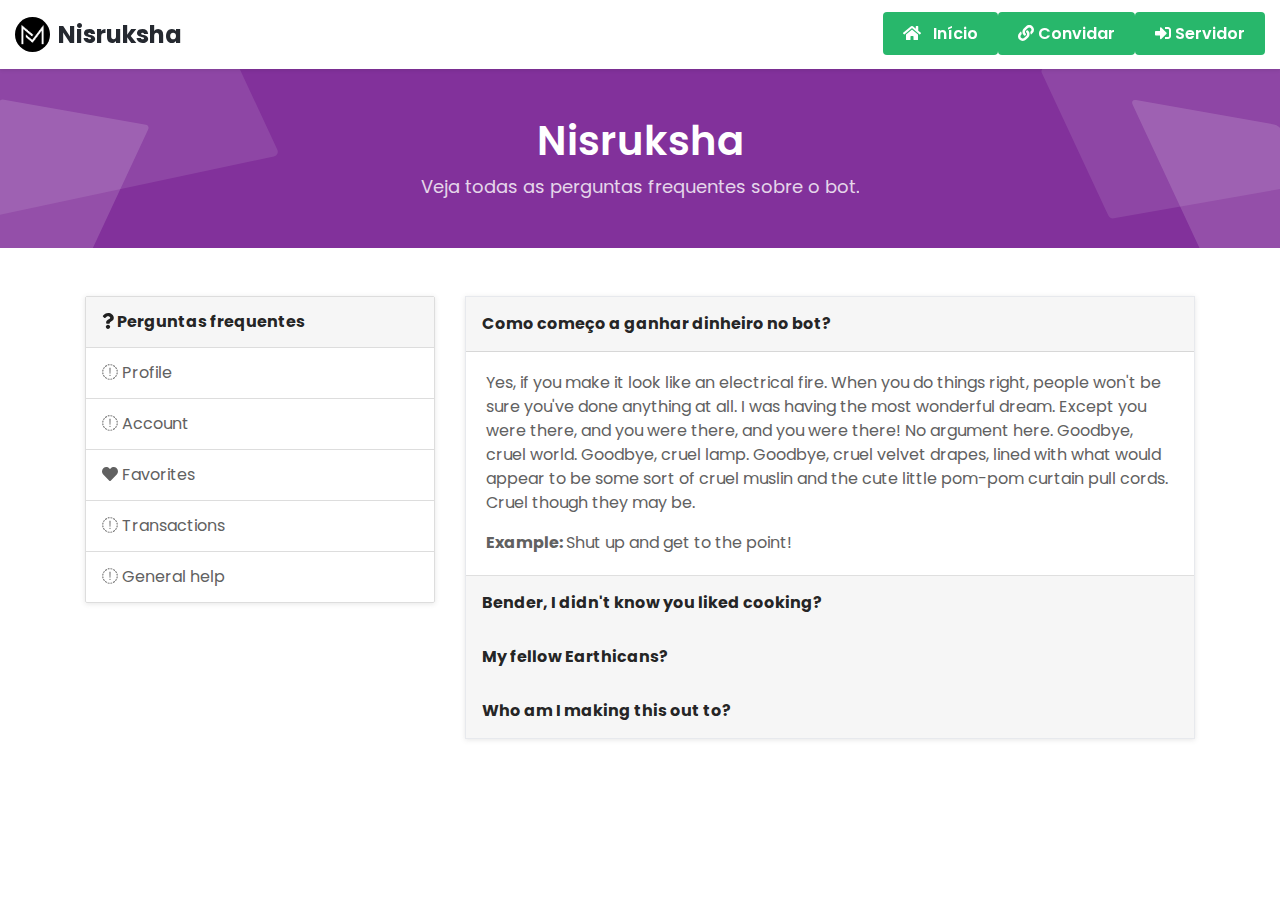
<file: faq.html>
<!DOCTYPE html>
<html lang="en"> 
<head>
    <title>Nisruksha</title>
    
    <!-- Meta -->
    <meta charset="utf-8">
    <meta http-equiv="X-UA-Compatible" content="IE=edge">
    <meta name="viewport" content="width=device-width, initial-scale=1.0">
    <meta name="description" content="Veja todas as informações sobre o bot para uma melhor jogabilidade.">
    <meta name="author" content="Kess | Nisruksha">    
    <link rel="shortcut icon" href="logo.png"> 
    
    <!-- Google Font -->
    <link href="https://fonts.googleapis.com/css?family=Poppins:300,400,500,600,700&display=swap" rel="stylesheet">
    
    <!-- FontAwesome JS-->
    <script defer src="assets/fontawesome/js/all.min.js"></script>

    <!-- Theme CSS -->  
    <link id="theme-style" rel="stylesheet" href="assets/css/theme.css">
	
	<style> 
	
		@media (max-width:640px) {
			.logo-text {display:none}
		}

		@media (max-width:510px) {
			.logo-icon {display:none}
		}
		
		@media (max-width:470px) {
			.docs-page {position: fixed}
			.docs-nav {position: fixed}
		}

	
	</style>

</head> 

<body>    
    <header class="header fixed-top">	    
        <div class="branding docs-branding">
            <div class="container-fluid position-relative py-2">
                <div class="docs-logo-wrapper">
	                <div class="site-logo"><a class="navbar-brand" href="index.html"><img class="logo-icon mr-2" src="logo.png" width="35" height="35" alt="logo" style="border-radius: 50%"><span class="logo-text">Nisruksha<span class="text-alt"></span></span></a></div>    
				</div><!--//docs-logo-wrapper-->
				<div class="docs-top-utilities d-flex justify-content-end align-items-center">
                    <a href="index.html" class="btn btn-primary"><i class="fas fa-home mr-2"></i> Início</a>ㅤ
                    <a href="https://discord.com/oauth2/authorize?client_id=763815343507505183&scope=bot&permissions=388160" class="btn btn-primary"><i class="fas fa-link"></i> Convidar</a>
                    <a href="https://discord.gg/AvpRB22" class="btn btn-primary"><i class="fas fa-sign-in-alt"></i> Servidor</a>
	            </div><!--//docs-top-utilities-->
            </div><!--//container-->
        </div><!--//branding-->
    </header><!--//header-->
    
    
    <div class="page-header theme-bg-dark py-5 text-center position-relative">
	    <div class="theme-bg-shapes-right"></div>
	    <div class="theme-bg-shapes-left"></div>
	    <div class="container">
		    <h1 class="page-heading single-col-max mx-auto">Nisruksha</h1>
		    <div class="page-intro single-col-max mx-auto">Veja todas as perguntas frequentes sobre o bot.</div>
	    </div>
    </div><!--//page-header-->
    <div class="page-content">
	    <div class="container">
		    <div class="docs-overview py-5">
			    <div class="row justify-content-center">
					<div class="container">
                        <div class="row">
                            <div class="col-lg-4">
                                <div class="nav nav-pills faq-nav" id="faq-tabs" role="tablist" aria-orientation="vertical">
                                    <a href="#tab1" class="nav-link active" data-toggle="pill" role="tab" aria-controls="tab1" aria-selected="true">
                                        <i class="fas fa-question"></i> Perguntas frequentes
                                    </a>
                                    <a href="#tab2" class="nav-link" data-toggle="pill" role="tab" aria-controls="tab2" aria-selected="false">
                                        <i class="fas fa-account"></i> Profile
                                    </a>
                                    <a href="#tab3" class="nav-link" data-toggle="pill" role="tab" aria-controls="tab3" aria-selected="false">
                                        <i class="fas fa-account-settings"></i> Account
                                    </a>
                                    <a href="#tab4" class="nav-link" data-toggle="pill" role="tab" aria-controls="tab4" aria-selected="false">
                                        <i class="fas fa-heart"></i> Favorites
                                    </a>
                                    <a href="#tab5" class="nav-link" data-toggle="pill" role="tab" aria-controls="tab5" aria-selected="false">
                                        <i class="fas fa-coin"></i> Transactions
                                    </a>
                                    <a href="#tab6" class="nav-link" data-toggle="pill" role="tab" aria-controls="tab6" aria-selected="false">
                                        <i class="fas fa-help"></i> General help
                                    </a>
                                </div>
                            </div>
                            <div class="col-lg-8">
                                <div class="tab-content" id="faq-tab-content">
                                    <div class="tab-pane show active" id="tab1" role="tabpanel" aria-labelledby="tab1">
                                        <div class="accordion" id="accordion-tab-1">
                                            <div class="card">
                                                <div class="card-header" id="accordion-tab-1-heading-1">
                                                    <h5>
                                                        <button class="btn btn-link" type="button" data-toggle="collapse" data-target="#accordion-tab-1-content-1" aria-expanded="false" aria-controls="accordion-tab-1-content-1">Como começo a ganhar dinheiro no bot?</button>
                                                    </h5>
                                                </div>
                                                <div class="collapse show" id="accordion-tab-1-content-1" aria-labelledby="accordion-tab-1-heading-1" data-parent="#accordion-tab-1">
                                                    <div class="card-body">
                                                        <p>Yes, if you make it look like an electrical fire. When you do things right, people won't be sure you've done anything at all. I was having the most wonderful dream. Except you were there, and you were there, and you were there! No argument here. Goodbye, cruel world. Goodbye, cruel lamp. Goodbye, cruel velvet drapes, lined with what would appear to be some sort of cruel muslin and the cute little pom-pom curtain pull cords. Cruel though they may be.</p>
                                                        <p><strong>Example: </strong>Shut up and get to the point!</p>
                                                    </div>
                                                </div>
                                            </div>
                                            <div class="card">
                                                <div class="card-header" id="accordion-tab-1-heading-2">
                                                    <h5>
                                                        <button class="btn btn-link" type="button" data-toggle="collapse" data-target="#accordion-tab-1-content-2" aria-expanded="false" aria-controls="accordion-tab-1-content-2">Bender, I didn't know you liked cooking?</button>
                                                    </h5>
                                                </div>
                                                <div class="collapse" id="accordion-tab-1-content-2" aria-labelledby="accordion-tab-1-heading-2" data-parent="#accordion-tab-1">
                                                    <div class="card-body">
                                                        <p>That's so cute. Can we have Bender Burgers again? Is the Space Pope reptilian!? I wish! It's a nickel. Bender! Ship! Stop bickering or I'm going to come back there and change your opinions manually!</p>
                                                        <p><strong>Example: </strong>Okay, I like a challenge. Is that a cooking show? No argument here.</p>
                                                    </div>
                                                </div>
                                            </div>
                                            <div class="card">
                                                <div class="card-header" id="accordion-tab-1-heading-3">
                                                    <h5>
                                                        <button class="btn btn-link" type="button" data-toggle="collapse" data-target="#accordion-tab-1-content-3" aria-expanded="false" aria-controls="accordion-tab-1-content-3">My fellow Earthicans?</button>
                                                    </h5>
                                                </div>
                                                <div class="collapse" id="accordion-tab-1-content-3" aria-labelledby="accordion-tab-1-heading-3" data-parent="#accordion-tab-1">
                                                    <div class="card-body">
                                                        <p>As I have explained in my book 'Earth in the Balance', and the much more popular 'Harry Potter and the Balance of Earth', we need to defend our planet against pollution. Also dark wizards. Fry, you can't just sit here in the dark listening to classical music.</p>
                                                        <p><strong>Example: </strong>Actually, that's still true. Well, let's just dump it in the sewer and say we delivered it.</p>
                                                    </div>
                                                </div>
                                            </div>
                                            <div class="card">
                                                <div class="card-header" id="accordion-tab-1-heading-4">
                                                    <h5>
                                                        <button class="btn btn-link" type="button" data-toggle="collapse" data-target="#accordion-tab-1-content-4" aria-expanded="false" aria-controls="accordion-tab-1-content-4">Who am I making this out to?</button>
                                                    </h5>
                                                </div>
                                                <div class="collapse" id="accordion-tab-1-content-4" aria-labelledby="accordion-tab-1-heading-4" data-parent="#accordion-tab-1">
                                                    <div class="card-body">
                                                        <p>Morbo can't understand his teleprompter because he forgot how you say that letter that's shaped like a man wearing a hat. Also Zoidberg. Can we have Bender Burgers again? Goodbye, cruel world. Goodbye, cruel lamp. Goodbye, cruel velvet drapes, lined with what would appear to be some sort of cruel muslin and the cute little pom-pom curtain pull cords.</p>
                                                        <p><strong>Example: </strong>Cruel though they may be...</p>
                                                    </div>
                                                </div>
                                            </div>
                                        </div>
                                    </div>
                                    <div class="tab-pane" id="tab2" role="tabpanel" aria-labelledby="tab2">
                                        <div class="accordion" id="accordion-tab-2">
                                            <div class="card">
                                                <div class="card-header" id="accordion-tab-2-heading-1">
                                                    <h5>
                                                        <button class="btn btn-link" type="button" data-toggle="collapse" data-target="#accordion-tab-2-content-1" aria-expanded="false" aria-controls="accordion-tab-2-content-1">Does anybody else feel jealous and aroused and worried?</button>
                                                    </h5>
                                                </div>
                                                <div class="collapse show" id="accordion-tab-2-content-1" aria-labelledby="accordion-tab-2-heading-1" data-parent="#accordion-tab-2">
                                                    <div class="card-body">
                                                        <p>Kif, I have mated with a woman. Inform the men. This is the worst part. The calm before the battle. Bender, being God isn't easy. If you do too much, people get dependent on you, and if you do nothing, they lose hope. You have to use a light touch. Like a safecracker, or a pickpocket.</p>
                                                        <p><strong>Example: </strong>There's no part of that sentence I didn't like! You, a bobsleder!? That I'd like to see!</p>
                                                    </div>
                                                </div>
                                            </div>
                                            <div class="card">
                                                <div class="card-header" id="accordion-tab-2-heading-2">
                                                    <h5>
                                                        <button class="btn btn-link" type="button" data-toggle="collapse" data-target="#accordion-tab-2-content-2" aria-expanded="false" aria-controls="accordion-tab-2-content-2">This opera's as lousy as it is brilliant?</button>
                                                    </h5>
                                                </div>
                                                <div class="collapse" id="accordion-tab-2-content-2" aria-labelledby="accordion-tab-2-heading-2" data-parent="#accordion-tab-2">
                                                    <div class="card-body">
                                                        <p>Your lyrics lack subtlety. You can't just have your characters announce how they feel. That makes me feel angry! It's okay, Bender. I like cooking too. Interesting. No, wait, the other thing: tedious.</p>
                                                        <p><strong>Example: </strong>Of all the friends I've had… you're the first. But I know you in the future. I cleaned your poop. Then we'll go with that data file!</p>
                                                    </div>
                                                </div>
                                            </div>
                                            <div class="card">
                                                <div class="card-header" id="accordion-tab-2-heading-3">
                                                    <h5>
                                                        <button class="btn btn-link" type="button" data-toggle="collapse" data-target="#accordion-tab-2-content-3" aria-expanded="false" aria-controls="accordion-tab-2-content-3">Who are you, my warranty?!</button>
                                                    </h5>
                                                </div>
                                                <div class="collapse" id="accordion-tab-2-content-3" aria-labelledby="accordion-tab-2-heading-3" data-parent="#accordion-tab-2">
                                                    <div class="card-body">
                                                        <p>Oh, I think we should just stay friends. I'll tell them you went down prying the wedding ring off his cold, dead finger. Aww, it's true. I've been hiding it for so long. Say it in Russian! Then throw her in the laundry room, which will hereafter be referred to as "the brig".</p>
                                                        <p><strong>Example: </strong> We're rescuing ya. Robot 1-X, save my friends! And Zoidberg! <em>Then we'll go with that data file!</em> Okay, I like a challenge.</p>
                                                    </div>
                                                </div>
                                            </div>
                                            <div class="card">
                                                <div class="card-header" id="accordion-tab-2-heading-4">
                                                    <h5>
                                                        <button class="btn btn-link" type="button" data-toggle="collapse" data-target="#accordion-tab-2-content-4" aria-expanded="false" aria-controls="accordion-tab-2-content-4">I haven't felt much of anything since my guinea pig died?</button>
                                                    </h5>
                                                </div>
                                                <div class="collapse" id="accordion-tab-2-content-4" aria-labelledby="accordion-tab-2-heading-4" data-parent="#accordion-tab-2">
                                                    <div class="card-body">
                                                        <p>And I'm his friend Jesus. Oh right. I forgot about the battle. OK, if everyone's finished being stupid. We'll need to have a look inside you with this camera. I'm just glad my fat, ugly mama isn't alive to see this day.</p>
                                                        <p><strong>Example: </strong> Isn't it true that you have been paid for your testimony? Quite possible.</p>
                                                    </div>
                                                </div>
                                            </div>
                                        </div>
                                    </div>
                                    <div class="tab-pane" id="tab3" role="tabpanel" aria-labelledby="tab3">
                                        <div class="accordion" id="accordion-tab-3">
                                            <div class="card">
                                                <div class="card-header" id="accordion-tab-3-heading-1">
                                                    <h5>
                                                        <button class="btn btn-link" type="button" data-toggle="collapse" data-target="#accordion-tab-3-content-1" aria-expanded="false" aria-controls="accordion-tab-3-content-1">Michelle, I don't regret this, but I both rue and lament it?</button>
                                                    </h5>
                                                </div>
                                                <div class="collapse show" id="accordion-tab-3-content-1" aria-labelledby="accordion-tab-3-heading-1" data-parent="#accordion-tab-3">
                                                    <div class="card-body">
                                                        <p>Look, last night was a mistake. We'll need to have a look inside you with this camera. Good news, everyone! There's a report on TV with some very bad news! You know, I was God once. You lived before you met me?!</p>
                                                        <p><strong>Example: </strong>I'm Santa Claus! Pansy. That's a popular name today. Little "e", big "B"?</p>
                                                    </div>
                                                </div>
                                            </div>
                                            <div class="card">
                                                <div class="card-header" id="accordion-tab-3-heading-2">
                                                    <h5>
                                                        <button class="btn btn-link" type="button" data-toggle="collapse" data-target="#accordion-tab-3-content-2" aria-expanded="false" aria-controls="accordion-tab-3-content-2">Why am I sticky and naked?</button>
                                                    </h5>
                                                </div>
                                                <div class="collapse" id="accordion-tab-3-content-2" aria-labelledby="accordion-tab-3-heading-2" data-parent="#accordion-tab-3">
                                                    <div class="card-body">
                                                        <p>Did I miss something fun? Humans dating robots is sick. You people wonder why I'm still single? It's 'cause all the fine robot sisters are dating humans! Kids don't turn rotten just from watching TV.</p>
                                                        <p><strong>Example: </strong>I usually try to keep my sadness pent up inside where it can fester quietly as a mental illness.</p>
                                                    </div>
                                                </div>
                                            </div>
                                            <div class="card">
                                                <div class="card-header" id="accordion-tab-3-heading-3">
                                                    <h5>
                                                        <button class="btn btn-link" type="button" data-toggle="collapse" data-target="#accordion-tab-3-content-3" aria-expanded="false" aria-controls="accordion-tab-3-content-3">Is that a cooking show?</button>
                                                    </h5>
                                                </div>
                                                <div class="collapse" id="accordion-tab-3-content-3" aria-labelledby="accordion-tab-3-heading-3" data-parent="#accordion-tab-3">
                                                    <div class="card-body">
                                                        <p>OK, this has gotta stop. I'm going to remind Fry of his humanity the way only a woman can. You seem malnourished. Are you suffering from intestinal parasites? Check it out, y'all. Everyone who was invited is here. I am Singing Wind, Chief of the Martians.</p>
                                                        <p><strong>Example: </strong>Man, I'm sore all over. I feel like I just went ten rounds with mighty Thor.</p>
                                                    </div>
                                                </div>
                                            </div>
                                            <div class="card">
                                                <div class="card-header" id="accordion-tab-3-heading-4">
                                                    <h5>
                                                        <button class="btn btn-link" type="button" data-toggle="collapse" data-target="#accordion-tab-3-content-4" aria-expanded="false" aria-controls="accordion-tab-3-content-4">You are the last hope of the universe?</button>
                                                    </h5>
                                                </div>
                                                <div class="collapse" id="accordion-tab-3-content-4" aria-labelledby="accordion-tab-3-heading-4" data-parent="#accordion-tab-3">
                                                    <div class="card-body">
                                                        <p>I don't want to be rescued. I videotape every customer that comes in here, so that I may blackmail them later. Ah, computer dating. It's like pimping, but you rarely have to use the phrase "upside your head."</p>
                                                        <p><strong>Example: </strong>Tell them I hate them.</p>
                                                    </div>
                                                </div>
                                            </div>
                                        </div>
                                    </div>
                                    <div class="tab-pane" id="tab4" role="tabpanel" aria-labelledby="tab4">
                                        <div class="accordion" id="accordion-tab-4">
                                            <div class="card">
                                                <div class="card-header" id="accordion-tab-4-heading-1">
                                                    <h5>
                                                        <button class="btn btn-link" type="button" data-toggle="collapse" data-target="#accordion-tab-4-content-1" aria-expanded="false" aria-controls="accordion-tab-4-content-1">You, minion. Lift my arm?</button>
                                                    </h5>
                                                </div>
                                                <div class="collapse show" id="accordion-tab-4-content-1" aria-labelledby="accordion-tab-4-heading-1" data-parent="#accordion-tab-4">
                                                    <div class="card-body">
                                                        <p>AFTER HIM! A true inspiration for the children. What are you hacking off? Is it my torso?! 'It is!' My precious torso! I saw you with those two "ladies of the evening" at Elzars. Explain that. She also liked to shut up! Why not indeed!</p>
                                                        <p><strong>Example: </strong>I feel like I was mauled by Jesus. Hello, little man. I will destroy you!</p>
                                                    </div>
                                                </div>
                                            </div>
                                            <div class="card">
                                                <div class="card-header" id="accordion-tab-4-heading-2">
                                                    <h5>
                                                        <button class="btn btn-link" type="button" data-toggle="collapse" data-target="#accordion-tab-4-content-2" aria-expanded="false" aria-controls="accordion-tab-4-content-2">No, I'm Santa Claus?</button>
                                                    </h5>
                                                </div>
                                                <div class="collapse" id="accordion-tab-4-content-2" aria-labelledby="accordion-tab-4-heading-2" data-parent="#accordion-tab-4">
                                                    <div class="card-body">
                                                        <p>I meant 'physically'. Look, perhaps you could let me work for a little food? I could clean the floors or paint a fence, or service you sexually? When the lights go out, it's nobody's business what goes on between two consenting adults.</p>
                                                        <p><strong>Example: </strong>Nay, I respect and admire Harold Zoid too much to beat him to death with his own Oscar.</p>
                                                    </div>
                                                </div>
                                            </div>
                                            <div class="card">
                                                <div class="card-header" id="accordion-tab-4-heading-3">
                                                    <h5>
                                                        <button class="btn btn-link" type="button" data-toggle="collapse" data-target="#accordion-tab-4-content-3" aria-expanded="false" aria-controls="accordion-tab-4-content-3">Belligerent and numerous?</button>
                                                    </h5>
                                                </div>
                                                <div class="collapse" id="accordion-tab-4-content-3" aria-labelledby="accordion-tab-4-heading-3" data-parent="#accordion-tab-4">
                                                    <div class="card-body">
                                                        <p>Hey, what kinda party is this? There's no booze and only one hooker. I'm just glad my fat, ugly mama isn't alive to see this day. Wow! A superpowers drug you can just rub onto your skin? You'd think it would be something you'd have to freebase. Well, let's just dump it in the sewer and say we delivered it. You guys realize you live in a sewer, right? </p>
                                                        <p><strong>Example: </strong>Oh Leela! You're the only person I could turn to; you're the only person who ever loved me.</p>
                                                    </div>
                                                </div>
                                            </div>
                                            <div class="card">
                                                <div class="card-header" id="accordion-tab-4-heading-4">
                                                    <h5>
                                                        <button class="btn btn-link" type="button" data-toggle="collapse" data-target="#accordion-tab-4-content-4" aria-expanded="false" aria-controls="accordion-tab-4-content-4">Take me to your leader?</button>
                                                    </h5>
                                                </div>
                                                <div class="collapse" id="accordion-tab-4-content-4" aria-labelledby="accordion-tab-4-heading-4" data-parent="#accordion-tab-4">
                                                    <div class="card-body">
                                                        <p>PUNY HUMAN NUMBER ONE, PUNY HUMAN NUMBER TWO, and Morbo's good friend, Richard Nixon. Interesting. No, wait, the other thing: tedious. All I want is to be a monkey of moderate intelligence who wears a suit… that's why I'm transferring to business school! Morbo can't understand his teleprompter because he forgot how you say that letter that's shaped like a man wearing a hat.</p>
                                                        <p><strong>Example: </strong>If rubbin' frozen dirt in your crotch is wrong, hey I don't wanna be right.</p>
                                                    </div>
                                                </div>
                                            </div>
                                        </div>
                                    </div>
                                    <div class="tab-pane" id="tab5" role="tabpanel" aria-labelledby="tab5">
                                        <div class="accordion" id="accordion-tab-5">
                                            <div class="card">
                                                <div class="card-header" id="accordion-tab-5-heading-1">
                                                    <h5>
                                                        <button class="btn btn-link" type="button" data-toggle="collapse" data-target="#accordion-tab-5-content-1" aria-expanded="false" aria-controls="accordion-tab-5-content-1">Say what?</button>
                                                    </h5>
                                                </div>
                                                <div class="collapse show" id="accordion-tab-5-content-1" aria-labelledby="accordion-tab-5-heading-1" data-parent="#accordion-tab-5">
                                                    <div class="card-body">
                                                        <p>That could be 'my' beautiful soul sitting naked on a couch. If I could just learn to play this stupid thing. Oh, I don't have time for this. I have to go and buy a single piece of fruit with a coupon and then return it, making people wait behind me while I complain. I'm just glad my fat, ugly mama isn't alive to see this day. For one beautiful night I knew what it was like to be a grandmother. Subjugated, yet honored. But existing is basically all I do! I never loved you.</p>
                                                        <p><strong>Example: </strong>A sexy mistake. And I'd do it again!</p>
                                                    </div>
                                                </div>
                                            </div>
                                            <div class="card">
                                                <div class="card-header" id="accordion-tab-5-heading-2">
                                                    <h5>
                                                        <button class="btn btn-link" type="button" data-toggle="collapse" data-target="#accordion-tab-5-content-2" aria-expanded="false" aria-controls="accordion-tab-5-content-2">Who's brave enough to fly into something we all keep calling a death sphere?</button>
                                                    </h5>
                                                </div>
                                                <div class="collapse" id="accordion-tab-5-content-2" aria-labelledby="accordion-tab-5-heading-2" data-parent="#accordion-tab-5">
                                                    <div class="card-body">
                                                        <p>Maybe I love you so much I love you no matter who you are pretending to be. Ah, the 'Breakfast Club' soundtrack! I can't wait til I'm old enough to feel ways about stuff! Now Fry, it's been a few years since medical school, so remind me.</p>
                                                        <p><strong>Example: </strong>Disemboweling in your species: fatal or non-fatal?</p>
                                                    </div>
                                                </div>
                                            </div>
                                            <div class="card">
                                                <div class="card-header" id="accordion-tab-5-heading-3">
                                                    <h5>
                                                        <button class="btn btn-link" type="button" data-toggle="collapse" data-target="#accordion-tab-5-content-3" aria-expanded="false" aria-controls="accordion-tab-5-content-3">You mean while I'm sleeping in it?</button>
                                                    </h5>
                                                </div>
                                                <div class="collapse" id="accordion-tab-5-content-3" aria-labelledby="accordion-tab-5-heading-3" data-parent="#accordion-tab-5">
                                                    <div class="card-body">
                                                        <p>We can't compete with Mom! Her company is big and evil! Ours is small and neutral! Look, everyone wants to be like Germany, but do we really have the pure strength of 'will'? I just told you! You've killed me!</p>
                                                        <p><strong>Example: </strong>But, like most politicians, he promised more than he could deliver.</p>
                                                    </div>
                                                </div>
                                            </div>
                                            <div class="card">
                                                <div class="card-header" id="accordion-tab-5-heading-4">
                                                    <h5>
                                                        <button class="btn btn-link" type="button" data-toggle="collapse" data-target="#accordion-tab-5-content-4" aria-expanded="false" aria-controls="accordion-tab-5-content-4">And until then, I can never die?</button>
                                                    </h5>
                                                </div>
                                                <div class="collapse" id="accordion-tab-5-content-4" aria-labelledby="accordion-tab-5-heading-4" data-parent="#accordion-tab-5">
                                                    <div class="card-body">
                                                        <p>I don't know what you did, Fry, but once again, you screwed up! Now all the planets are gonna start cracking wise about our mamas. Well, let's just dump it in the sewer and say we delivered it.</p>
                                                        <p><strong>Example: </strong>Have you ever tried just turning off the TV, sitting down with your children, and hitting them? Hey, tell me something. You've got all this money. How come you always dress like you're doing your laundry?</p>
                                                    </div>
                                                </div>
                                            </div>
                                        </div>
                                    </div>
                                    <div class="tab-pane" id="tab6" role="tabpanel" aria-labelledby="tab6">
                                        <div class="accordion" id="accordion-tab-6">
                                            <div class="card">
                                                <div class="card-header" id="accordion-tab-6-heading-1">
                                                    <h5>
                                                        <button class="btn btn-link" type="button" data-toggle="collapse" data-target="#accordion-tab-6-content-1" aria-expanded="false" aria-controls="accordion-tab-6-content-1">Doomsday device?</button>
                                                    </h5>
                                                </div>
                                                <div class="collapse show" id="accordion-tab-6-content-1" aria-labelledby="accordion-tab-6-heading-1" data-parent="#accordion-tab-6">
                                                    <div class="card-body">
                                                        <p>Ah, now the ball's in Farnsworth's court! We'll need to have a look inside you with this camera. Stop it, stop it. It's fine. I will 'destroy' you! Bender! Ship! Stop bickering or I'm going to come back there and change your opinions manually!</p>
                                                        <p><strong>Example: </strong>So I really am important? How I feel when I'm drunk is correct?</p>
                                                    </div>
                                                </div>
                                            </div>
                                            <div class="card">
                                                <div class="card-header" id="accordion-tab-6-heading-2">
                                                    <h5>
                                                        <button class="btn btn-link" type="button" data-toggle="collapse" data-target="#accordion-tab-6-content-2" aria-expanded="false" aria-controls="accordion-tab-6-content-2">And so we say goodbye to our beloved pet, Nibbler?</button>
                                                    </h5>
                                                </div>
                                                <div class="collapse" id="accordion-tab-6-content-2" aria-labelledby="accordion-tab-6-heading-2" data-parent="#accordion-tab-6">
                                                    <div class="card-body">
                                                        <p>Nibbler, who's gone to a place where I, too, hope one day to go. The toilet. But existing is basically all I do! I suppose I could part with 'one' and still be feared. I just told you! You've killed me!</p>
                                                        <p><strong>Example: </strong>What's with you kids? Every other day it's food, food, food.</p>
                                                    </div>
                                                </div>
                                            </div>
                                            <div class="card">
                                                <div class="card-header" id="accordion-tab-6-heading-3">
                                                    <h5>
                                                        <button class="btn btn-link" type="button" data-toggle="collapse" data-target="#accordion-tab-6-content-3" aria-expanded="false" aria-controls="accordion-tab-6-content-3">Tell her you just want to talk?</button>
                                                    </h5>
                                                </div>
                                                <div class="collapse" id="accordion-tab-6-content-3" aria-labelledby="accordion-tab-6-heading-3" data-parent="#accordion-tab-6">
                                                    <div class="card-body">
                                                        <p>It has nothing to do with mating. Soon enough. There, now he's trapped in a book I wrote: a crummy world of plot holes and spelling errors! Daylight and everything. Hey! I'm a porno-dealing monster, what do I care what you think?</p>
                                                        <p><strong>Example: </strong>Is that a cooking show? It doesn't look so shiny to me. And why did 'I' have to take a cab?</p>
                                                    </div>
                                                </div>
                                            </div>
                                            <div class="card">
                                                <div class="card-header" id="accordion-tab-6-heading-4">
                                                    <h5>
                                                        <button class="btn btn-link" type="button" data-toggle="collapse" data-target="#accordion-tab-6-content-4" aria-expanded="false" aria-controls="accordion-tab-6-content-4">Good man. Nixon's pro-war and pro-family?</button>
                                                    </h5>
                                                </div>
                                                <div class="collapse" id="accordion-tab-6-content-4" aria-labelledby="accordion-tab-6-heading-4" data-parent="#accordion-tab-6">
                                                    <div class="card-body">
                                                        <p>I don't 'need' to drink. I can quit anytime I want! THE BIG BRAIN AM WINNING AGAIN! I AM THE GREETEST! NOW I AM LEAVING EARTH, FOR NO RAISEN! There's one way and only one way to determine if an animal is intelligent. Dissect its brain!</p>
                                                        <p><strong>Example: </strong>Guess again. Yeah, I do that with my stupidness. And when we woke up, we had these bodies.</p>
                                                    </div>
                                                </div>
                                            </div>
                                        </div>
                                    </div>
                                </div>
                            </div>
                        </div>
                    </div>
			    </div><!--//row-->
		    </div><!--//container-->
		</div><!--//container-->
    </div><!--//page-content-->

    <!--<section class="cta-section text-center py-5 theme-bg-dark position-relative">
	    <div class="theme-bg-shapes-right"></div>
	    <div class="theme-bg-shapes-left"></div>
	    <div class="container">
		    <h3 class="mb-2 text-white mb-3">Launch Your Software Project Like A Pro</h3>
		    <div class="section-intro text-white mb-3 single-col-max mx-auto">Want to launch your software project and start getting traction from your target users? Check out our premium <a class="text-white" href="https://themes.3rdwavemedia.com/bootstrap-templates/startup/coderpro-bootstrap-4-startup-template-for-software-projects/">Bootstrap 4 startup template CoderPro</a>! It has everything you need to promote your product.</div>
		    <div class="pt-3 text-center">
			    <a class="btn btn-light" href="https://themes.3rdwavemedia.com/bootstrap-templates/startup/coderpro-bootstrap-4-startup-template-for-software-projects/">Get CoderPro<i class="fas fa-arrow-alt-circle-right ml-2"></i></a>
		    </div>
	    </div>
    </section><!--//cta-section-->

               
    
    <footer class="footer">

	    <div class="footer-bottom text-center py-5">
	        
	        <!--/* This template is free as long as you keep the footer attribution link. If you'd like to use the template without the attribution link, you can buy the commercial license via our website: themes.3rdwavemedia.com Thank you for your support. :) */-->
            <!--<small class="copyright">Designed with <i class="fas fa-heart" style="color: #fb866a;"></i> by <a class="theme-link">Xiaoying Riley</a></small>-->
            
	        
	    </div>
	    
    </footer>
       
    <!-- Javascript -->          
    <script src="assets/plugins/jquery-3.4.1.min.js"></script>
    <script src="assets/plugins/popper.min.js"></script>
    <script src="assets/plugins/bootstrap/js/bootstrap.min.js"></script>  

</body>
</html>
</file>
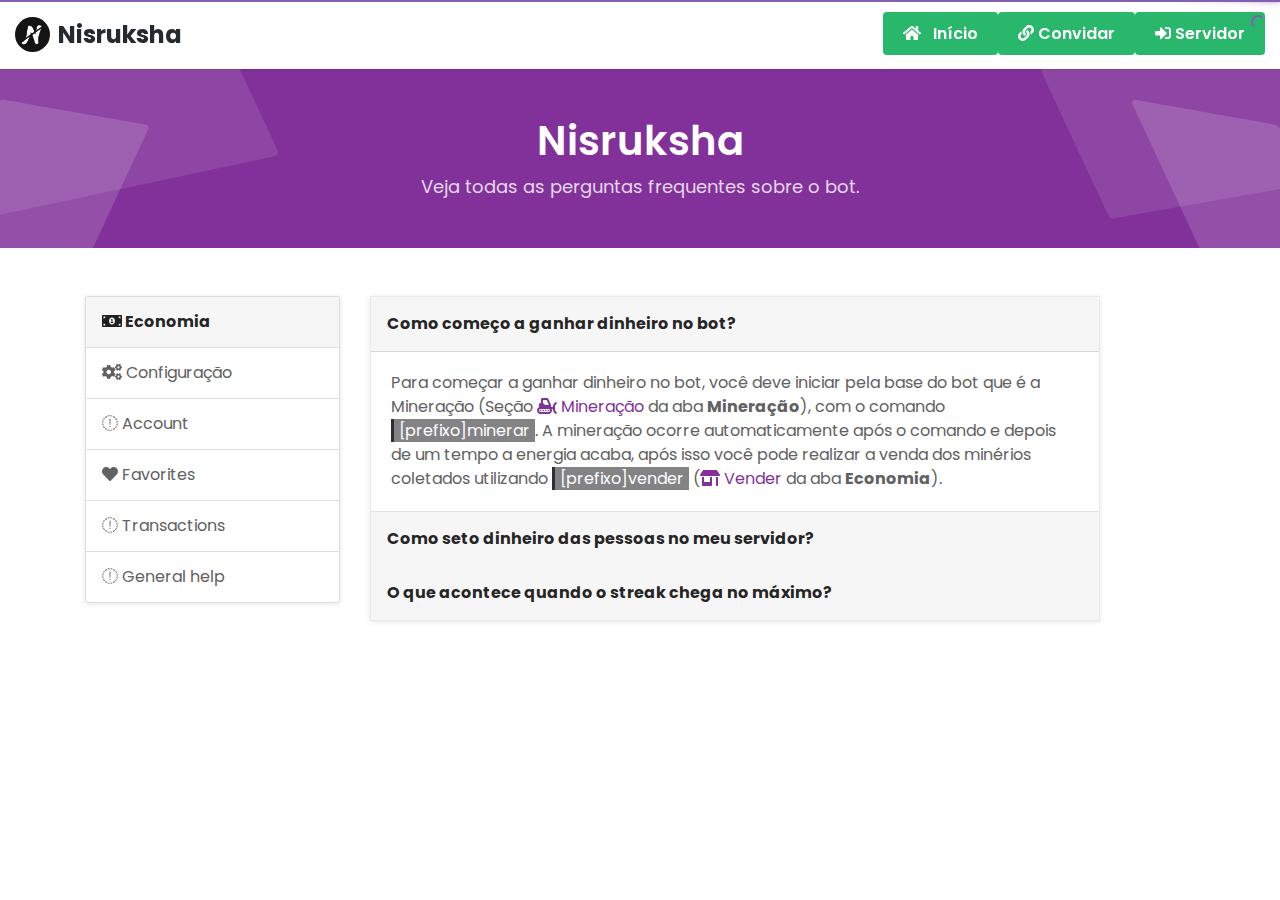
<file: pages/faq.html>
<!DOCTYPE html>
<html lang="pt-BR"> 
<head>
    <title>Nisruksha | FAQ</title>
    
    <!-- Meta -->
    <meta charset="utf-8">
    <meta http-equiv="X-UA-Compatible" content="IE=edge">
    <meta name="viewport" content="width=device-width, initial-scale=1.0">
    <meta name="description" content="Veja todas as informações sobre o bot para uma melhor jogabilidade.">
    <meta name="author" content="Kess | Nisruksha">    
    <link rel="shortcut icon" href="../assets/logo.png"> 
    
    <!-- Google Font -->
    <link href="https://fonts.googleapis.com/css?family=Poppins:300,400,500,600,700&display=swap" rel="stylesheet">
    
    <!-- FontAwesome JS-->
    <script defer src="../assets/fontawesome/js/all.min.js"></script>

    <!-- Theme CSS -->  
    <link id="theme-style" rel="stylesheet" href="../assets/css/theme.css">

    <script src="../assets/js/pace.min.js"></script>
	<link href="../assets/css/progress.css" rel="stylesheet" />
	
	<style> 
	
		@media (max-width:640px) {
			.logo-text {display:none}
		}

		@media (max-width:510px) {
			.logo-icon {display:none}
		}
		
		@media (max-width:470px) {
			.docs-page {position: fixed}
			.docs-nav {position: fixed}
		}

	
	</style>

</head> 

<body>    
    <header class="header fixed-top">	    
        <div class="branding docs-branding">
            <div class="container-fluid position-relative py-2">
                <div class="docs-logo-wrapper">
	                <div class="site-logo"><a class="navbar-brand" href="../index.html"><img class="logo-icon mr-2" src="../assets/logo.png" width="35" height="35" alt="logo" style="border-radius: 50%"><span class="logo-text">Nisruksha<span class="text-alt"></span></span></a></div>    
				</div><!--//docs-logo-wrapper-->
				<div class="docs-top-utilities d-flex justify-content-end align-items-center">
                    <a href="../index.html" class="btn btn-primary"><i class="fas fa-home mr-2"></i> Início</a>ㅤ
                    <a href="https://discord.com/oauth2/authorize?client_id=763815343507505183&scope=bot&permissions=388160" class="btn btn-primary"><i class="fas fa-link"></i> Convidar</a>ㅤ
                    <a href="https://discord.gg/AvpRB22" class="btn btn-primary"><i class="fas fa-sign-in-alt"></i> Servidor</a>
	            </div><!--//docs-top-utilities-->
            </div><!--//container-->
        </div><!--//branding-->
    </header><!--//header-->
    
    
    <div class="page-header theme-bg-dark py-5 text-center position-relative">
	    <div class="theme-bg-shapes-right"></div>
	    <div class="theme-bg-shapes-left"></div>
	    <div class="container">
		    <h1 class="page-heading single-col-max mx-auto">Nisruksha</h1>
		    <div class="page-intro single-col-max mx-auto">Veja todas as perguntas frequentes sobre o bot.</div>
	    </div>
    </div><!--//page-header-->
    <div class="page-content">
	    <div class="container">
		    <div class="docs-overview py-5">
			    <div class="row justify-content-center">
					<div class="container">
                        <div class="row">
                            <div class="col-lg-3">
                                <div class="nav nav-pills faq-nav" id="faq-tabs" role="tablist" aria-orientation="vertical">
                                    <a href="#tab1" class="nav-link active" data-toggle="pill" role="tab" aria-controls="tab1" aria-selected="true">
                                        <i class="fas fa-money-bill-alt"></i> Economia
                                    </a>
                                    <a href="#tab2" class="nav-link" data-toggle="pill" role="tab" aria-controls="tab2" aria-selected="false">
                                        <i class="fas fa-cogs"></i> Configuração
                                    </a>
                                    <a href="#tab3" class="nav-link" data-toggle="pill" role="tab" aria-controls="tab3" aria-selected="false">
                                        <i class="fas fa-account-settings"></i> Account
                                    </a>
                                    <a href="#tab4" class="nav-link" data-toggle="pill" role="tab" aria-controls="tab4" aria-selected="false">
                                        <i class="fas fa-heart"></i> Favorites
                                    </a>
                                    <a href="#tab5" class="nav-link" data-toggle="pill" role="tab" aria-controls="tab5" aria-selected="false">
                                        <i class="fas fa-coin"></i> Transactions
                                    </a>
                                    <a href="#tab6" class="nav-link" data-toggle="pill" role="tab" aria-controls="tab6" aria-selected="false">
                                        <i class="fas fa-help"></i> General help
                                    </a>
                                </div>
                            </div>
                            <div class="col-lg-8">
                                <div class="tab-content" id="faq-tab-content">

                                    <div class="tab-pane show active" id="tab1" role="tabpanel" aria-labelledby="tab1">
                                        <div class="accordion" id="accordion-tab-1">
                                            <div class="card">
                                                <div class="card-header" id="accordion-tab-1-heading-1">
                                                    <h5>
                                                        <button class="btn btn-link" type="button" data-toggle="collapse" data-target="#accordion-tab-1-content-1" aria-expanded="false" aria-controls="accordion-tab-1-content-1">Como começo a ganhar dinheiro no bot?</button>
                                                    </h5>
                                                </div>
                                                <div class="collapse show" id="accordion-tab-1-content-1" aria-labelledby="accordion-tab-1-heading-1" data-parent="#accordion-tab-1">
                                                    <div class="card-body">
                                                        <p>Para começar a ganhar dinheiro no bot, você deve iniciar pela base do bot que é a Mineração (Seção <a style="color:#82319b"><i class="fas fa-snowplow"></i> 
                                                            Mineração</a> da aba <strong>Mineração</strong>), com o comando <x class="md-bg">[prefixo]minerar</x>. 
                                                            A mineração ocorre automaticamente após o comando e depois de um tempo a energia acaba, após isso você pode realizar a venda dos minérios coletados utilizando <x class="md-bg">[prefixo]vender</x> (<a style="color:#82319b"><i class="fas fa-store-alt"></i> Vender</a> da aba <strong>Economia</strong>).</p>
                                                    </div>
                                                </div>
                                            </div>
                                            <div class="card">
                                                <div class="card-header" id="accordion-tab-1-heading-3">
                                                    <h5>
                                                        <button class="btn btn-link" type="button" data-toggle="collapse" data-target="#accordion-tab-1-content-3" aria-expanded="false" aria-controls="accordion-tab-1-content-3">Como seto dinheiro das pessoas no meu servidor?</button>
                                                    </h5>
                                                </div>
                                                <div class="collapse" id="accordion-tab-1-content-3" aria-labelledby="accordion-tab-1-heading-3" data-parent="#accordion-tab-1">
                                                    <div class="card-body">
                                                        <p>Na verdade a economia do bot é global, ou seja, o tanto que uma pessoa tem de dinheiro no bot, ela tem em todos os servidores. Então não há nenhuma hipótese de existir a liberação das pessoas modificarem o dinheiro das outras pessoas.</p>
                                                    </div>
                                                </div>
                                            </div>
                                            <div class="card">
                                                <div class="card-header" id="accordion-tab-1-heading-4">
                                                    <h5>
                                                        <button class="btn btn-link" type="button" data-toggle="collapse" data-target="#accordion-tab-1-content-4" aria-expanded="false" aria-controls="accordion-tab-1-content-4">O que acontece quando o streak chega no máximo?</button>
                                                    </h5>
                                                </div>
                                                <div class="collapse" id="accordion-tab-1-content-4" aria-labelledby="accordion-tab-1-heading-4" data-parent="#accordion-tab-1">
                                                    <div class="card-body">
                                                        <p>Nada, ele apenas reseta de volta para o início, se fosse infinito o dinheiro ganho depois de um tempo iria ficar super grande, que não é a intenção.</p>
                                                    </div>
                                                </div>
                                            </div>
                                        </div>
                                    </div>
                                    
                                    <div class="tab-pane" id="tab2" role="tabpanel" aria-labelledby="tab2">
                                        <div class="accordion" id="accordion-tab-2">

                                            <div class="card">
                                                <div class="card-header" id="accordion-tab-1-heading-2">
                                                    <h5>
                                                        <button class="btn btn-link" type="button" data-toggle="collapse" data-target="#accordion-tab-1-content-2" aria-expanded="false" aria-controls="accordion-tab-1-content-2">Como mudo o prefixo do bot no meu servidor?</button>
                                                    </h5>
                                                </div>
                                                <div class="collapse" id="accordion-tab-1-content-2" aria-labelledby="accordion-tab-1-heading-2" data-parent="#accordion-tab-1">
                                                    <div class="card-body">
                                                        <p>O prefixo é único e global, não há como mudar esse prefixo para cada servidor. Atualmente o prefixo é <x class="md-bg">n.</x>.</p>
                                                    </div>
                                                </div>
                                            </div>

                                            <div class="card">
                                                <div class="card-header" id="accordion-tab-2-heading-2">
                                                    <h5>
                                                        <button class="btn btn-link" type="button" data-toggle="collapse" data-target="#accordion-tab-2-content-2" aria-expanded="false" aria-controls="accordion-tab-2-content-2">Por que está dando erro ao executar os comandos da categoria Moderação?</button>
                                                    </h5>
                                                </div>
                                                <div class="collapse" id="accordion-tab-2-content-2" aria-labelledby="accordion-tab-2-heading-2" data-parent="#accordion-tab-2">
                                                    <div class="card-body">
                                                        <p>A economia do bot é global, logo os comandos de Moderação são globais também e limitado a <strong>MODERADORES DO BOT</strong><br>(Se não era fácil um moderador de qualquer servidor criar uma chave de ativação e sair usando para ter dinheiro infinito no bot).</p>
                                                    </div>
                                                </div>
                                            </div>
                                            <div class="card">
                                                <div class="card-header" id="accordion-tab-2-heading-3">
                                                    <h5>
                                                        <button class="btn btn-link" type="button" data-toggle="collapse" data-target="#accordion-tab-2-content-3" aria-expanded="false" aria-controls="accordion-tab-2-content-3">Por que o bot não me responde?</button>
                                                    </h5>
                                                </div>
                                                <div class="collapse" id="accordion-tab-2-content-3" aria-labelledby="accordion-tab-2-heading-3" data-parent="#accordion-tab-2">
                                                    <div class="card-body">
                                                        <p>Bem, pode haver algumas ações a serem feitas para o check geral deste problema. Um destes problemas pode ser que o bot esteja em <strong>Manutenção</strong>, pode estar havendo uma atualização do bot naquele momento<br>Pode também ser um problema interno ou externo de conexão, algum problema de lag do discord ou de nossa hospedagem, quanto a isso iremos avisar quando resolvido (No </a href="https://discord.gg/AvpRB22">Servidor oficial</a>)<br>Outro problema pode ser a configuração de permissões do seu servidor, verifique se o bot possui acesso ao canal de ler e responder ás mensagens, ou se possui todas as permissões que ele necessita para o funcionamento.</p>
                                                    </div>
                                                </div>
                                            </div>
                                            <div class="card">
                                                <div class="card-header" id="accordion-tab-2-heading-4">
                                                    <h5>
                                                        <button class="btn btn-link" type="button" data-toggle="collapse" data-target="#accordion-tab-2-content-4" aria-expanded="false" aria-controls="accordion-tab-2-content-4">I haven't felt much of anything since my guinea pig died?</button>
                                                    </h5>
                                                </div>
                                                <div class="collapse" id="accordion-tab-2-content-4" aria-labelledby="accordion-tab-2-heading-4" data-parent="#accordion-tab-2">
                                                    <div class="card-body">
                                                        <p>And I'm his friend Jesus. Oh right. I forgot about the battle. OK, if everyone's finished being stupid. We'll need to have a look inside you with this camera. I'm just glad my fat, ugly mama isn't alive to see this day.</p>
                                                        <p><strong>Example: </strong> Isn't it true that you have been paid for your testimony? Quite possible.</p>
                                                    </div>
                                                </div>
                                            </div>
                                        </div>
                                    </div>
                                    <div class="tab-pane" id="tab3" role="tabpanel" aria-labelledby="tab3">
                                        <div class="accordion" id="accordion-tab-3">
                                            <div class="card">
                                                <div class="card-header" id="accordion-tab-3-heading-1">
                                                    <h5>
                                                        <button class="btn btn-link" type="button" data-toggle="collapse" data-target="#accordion-tab-3-content-1" aria-expanded="false" aria-controls="accordion-tab-3-content-1">Michelle, I don't regret this, but I both rue and lament it?</button>
                                                    </h5>
                                                </div>
                                                <div class="collapse show" id="accordion-tab-3-content-1" aria-labelledby="accordion-tab-3-heading-1" data-parent="#accordion-tab-3">
                                                    <div class="card-body">
                                                        <p>Look, last night was a mistake. We'll need to have a look inside you with this camera. Good news, everyone! There's a report on TV with some very bad news! You know, I was God once. You lived before you met me?!</p>
                                                        <p><strong>Example: </strong>I'm Santa Claus! Pansy. That's a popular name today. Little "e", big "B"?</p>
                                                    </div>
                                                </div>
                                            </div>
                                            <div class="card">
                                                <div class="card-header" id="accordion-tab-3-heading-2">
                                                    <h5>
                                                        <button class="btn btn-link" type="button" data-toggle="collapse" data-target="#accordion-tab-3-content-2" aria-expanded="false" aria-controls="accordion-tab-3-content-2">Why am I sticky and naked?</button>
                                                    </h5>
                                                </div>
                                                <div class="collapse" id="accordion-tab-3-content-2" aria-labelledby="accordion-tab-3-heading-2" data-parent="#accordion-tab-3">
                                                    <div class="card-body">
                                                        <p>Did I miss something fun? Humans dating robots is sick. You people wonder why I'm still single? It's 'cause all the fine robot sisters are dating humans! Kids don't turn rotten just from watching TV.</p>
                                                        <p><strong>Example: </strong>I usually try to keep my sadness pent up inside where it can fester quietly as a mental illness.</p>
                                                    </div>
                                                </div>
                                            </div>
                                            <div class="card">
                                                <div class="card-header" id="accordion-tab-3-heading-3">
                                                    <h5>
                                                        <button class="btn btn-link" type="button" data-toggle="collapse" data-target="#accordion-tab-3-content-3" aria-expanded="false" aria-controls="accordion-tab-3-content-3">Is that a cooking show?</button>
                                                    </h5>
                                                </div>
                                                <div class="collapse" id="accordion-tab-3-content-3" aria-labelledby="accordion-tab-3-heading-3" data-parent="#accordion-tab-3">
                                                    <div class="card-body">
                                                        <p>OK, this has gotta stop. I'm going to remind Fry of his humanity the way only a woman can. You seem malnourished. Are you suffering from intestinal parasites? Check it out, y'all. Everyone who was invited is here. I am Singing Wind, Chief of the Martians.</p>
                                                        <p><strong>Example: </strong>Man, I'm sore all over. I feel like I just went ten rounds with mighty Thor.</p>
                                                    </div>
                                                </div>
                                            </div>
                                            <div class="card">
                                                <div class="card-header" id="accordion-tab-3-heading-4">
                                                    <h5>
                                                        <button class="btn btn-link" type="button" data-toggle="collapse" data-target="#accordion-tab-3-content-4" aria-expanded="false" aria-controls="accordion-tab-3-content-4">You are the last hope of the universe?</button>
                                                    </h5>
                                                </div>
                                                <div class="collapse" id="accordion-tab-3-content-4" aria-labelledby="accordion-tab-3-heading-4" data-parent="#accordion-tab-3">
                                                    <div class="card-body">
                                                        <p>I don't want to be rescued. I videotape every customer that comes in here, so that I may blackmail them later. Ah, computer dating. It's like pimping, but you rarely have to use the phrase "upside your head."</p>
                                                        <p><strong>Example: </strong>Tell them I hate them.</p>
                                                    </div>
                                                </div>
                                            </div>
                                        </div>
                                    </div>
                                    <div class="tab-pane" id="tab4" role="tabpanel" aria-labelledby="tab4">
                                        <div class="accordion" id="accordion-tab-4">
                                            <div class="card">
                                                <div class="card-header" id="accordion-tab-4-heading-1">
                                                    <h5>
                                                        <button class="btn btn-link" type="button" data-toggle="collapse" data-target="#accordion-tab-4-content-1" aria-expanded="false" aria-controls="accordion-tab-4-content-1">You, minion. Lift my arm?</button>
                                                    </h5>
                                                </div>
                                                <div class="collapse show" id="accordion-tab-4-content-1" aria-labelledby="accordion-tab-4-heading-1" data-parent="#accordion-tab-4">
                                                    <div class="card-body">
                                                        <p>AFTER HIM! A true inspiration for the children. What are you hacking off? Is it my torso?! 'It is!' My precious torso! I saw you with those two "ladies of the evening" at Elzars. Explain that. She also liked to shut up! Why not indeed!</p>
                                                        <p><strong>Example: </strong>I feel like I was mauled by Jesus. Hello, little man. I will destroy you!</p>
                                                    </div>
                                                </div>
                                            </div>
                                            <div class="card">
                                                <div class="card-header" id="accordion-tab-4-heading-2">
                                                    <h5>
                                                        <button class="btn btn-link" type="button" data-toggle="collapse" data-target="#accordion-tab-4-content-2" aria-expanded="false" aria-controls="accordion-tab-4-content-2">No, I'm Santa Claus?</button>
                                                    </h5>
                                                </div>
                                                <div class="collapse" id="accordion-tab-4-content-2" aria-labelledby="accordion-tab-4-heading-2" data-parent="#accordion-tab-4">
                                                    <div class="card-body">
                                                        <p>I meant 'physically'. Look, perhaps you could let me work for a little food? I could clean the floors or paint a fence, or service you sexually? When the lights go out, it's nobody's business what goes on between two consenting adults.</p>
                                                        <p><strong>Example: </strong>Nay, I respect and admire Harold Zoid too much to beat him to death with his own Oscar.</p>
                                                    </div>
                                                </div>
                                            </div>
                                            <div class="card">
                                                <div class="card-header" id="accordion-tab-4-heading-3">
                                                    <h5>
                                                        <button class="btn btn-link" type="button" data-toggle="collapse" data-target="#accordion-tab-4-content-3" aria-expanded="false" aria-controls="accordion-tab-4-content-3">Belligerent and numerous?</button>
                                                    </h5>
                                                </div>
                                                <div class="collapse" id="accordion-tab-4-content-3" aria-labelledby="accordion-tab-4-heading-3" data-parent="#accordion-tab-4">
                                                    <div class="card-body">
                                                        <p>Hey, what kinda party is this? There's no booze and only one hooker. I'm just glad my fat, ugly mama isn't alive to see this day. Wow! A superpowers drug you can just rub onto your skin? You'd think it would be something you'd have to freebase. Well, let's just dump it in the sewer and say we delivered it. You guys realize you live in a sewer, right? </p>
                                                        <p><strong>Example: </strong>Oh Leela! You're the only person I could turn to; you're the only person who ever loved me.</p>
                                                    </div>
                                                </div>
                                            </div>
                                            <div class="card">
                                                <div class="card-header" id="accordion-tab-4-heading-4">
                                                    <h5>
                                                        <button class="btn btn-link" type="button" data-toggle="collapse" data-target="#accordion-tab-4-content-4" aria-expanded="false" aria-controls="accordion-tab-4-content-4">Take me to your leader?</button>
                                                    </h5>
                                                </div>
                                                <div class="collapse" id="accordion-tab-4-content-4" aria-labelledby="accordion-tab-4-heading-4" data-parent="#accordion-tab-4">
                                                    <div class="card-body">
                                                        <p>PUNY HUMAN NUMBER ONE, PUNY HUMAN NUMBER TWO, and Morbo's good friend, Richard Nixon. Interesting. No, wait, the other thing: tedious. All I want is to be a monkey of moderate intelligence who wears a suit… that's why I'm transferring to business school! Morbo can't understand his teleprompter because he forgot how you say that letter that's shaped like a man wearing a hat.</p>
                                                        <p><strong>Example: </strong>If rubbin' frozen dirt in your crotch is wrong, hey I don't wanna be right.</p>
                                                    </div>
                                                </div>
                                            </div>
                                        </div>
                                    </div>
                                    <div class="tab-pane" id="tab5" role="tabpanel" aria-labelledby="tab5">
                                        <div class="accordion" id="accordion-tab-5">
                                            <div class="card">
                                                <div class="card-header" id="accordion-tab-5-heading-1">
                                                    <h5>
                                                        <button class="btn btn-link" type="button" data-toggle="collapse" data-target="#accordion-tab-5-content-1" aria-expanded="false" aria-controls="accordion-tab-5-content-1">Say what?</button>
                                                    </h5>
                                                </div>
                                                <div class="collapse show" id="accordion-tab-5-content-1" aria-labelledby="accordion-tab-5-heading-1" data-parent="#accordion-tab-5">
                                                    <div class="card-body">
                                                        <p>That could be 'my' beautiful soul sitting naked on a couch. If I could just learn to play this stupid thing. Oh, I don't have time for this. I have to go and buy a single piece of fruit with a coupon and then return it, making people wait behind me while I complain. I'm just glad my fat, ugly mama isn't alive to see this day. For one beautiful night I knew what it was like to be a grandmother. Subjugated, yet honored. But existing is basically all I do! I never loved you.</p>
                                                        <p><strong>Example: </strong>A sexy mistake. And I'd do it again!</p>
                                                    </div>
                                                </div>
                                            </div>
                                            <div class="card">
                                                <div class="card-header" id="accordion-tab-5-heading-2">
                                                    <h5>
                                                        <button class="btn btn-link" type="button" data-toggle="collapse" data-target="#accordion-tab-5-content-2" aria-expanded="false" aria-controls="accordion-tab-5-content-2">Who's brave enough to fly into something we all keep calling a death sphere?</button>
                                                    </h5>
                                                </div>
                                                <div class="collapse" id="accordion-tab-5-content-2" aria-labelledby="accordion-tab-5-heading-2" data-parent="#accordion-tab-5">
                                                    <div class="card-body">
                                                        <p>Maybe I love you so much I love you no matter who you are pretending to be. Ah, the 'Breakfast Club' soundtrack! I can't wait til I'm old enough to feel ways about stuff! Now Fry, it's been a few years since medical school, so remind me.</p>
                                                        <p><strong>Example: </strong>Disemboweling in your species: fatal or non-fatal?</p>
                                                    </div>
                                                </div>
                                            </div>
                                            <div class="card">
                                                <div class="card-header" id="accordion-tab-5-heading-3">
                                                    <h5>
                                                        <button class="btn btn-link" type="button" data-toggle="collapse" data-target="#accordion-tab-5-content-3" aria-expanded="false" aria-controls="accordion-tab-5-content-3">You mean while I'm sleeping in it?</button>
                                                    </h5>
                                                </div>
                                                <div class="collapse" id="accordion-tab-5-content-3" aria-labelledby="accordion-tab-5-heading-3" data-parent="#accordion-tab-5">
                                                    <div class="card-body">
                                                        <p>We can't compete with Mom! Her company is big and evil! Ours is small and neutral! Look, everyone wants to be like Germany, but do we really have the pure strength of 'will'? I just told you! You've killed me!</p>
                                                        <p><strong>Example: </strong>But, like most politicians, he promised more than he could deliver.</p>
                                                    </div>
                                                </div>
                                            </div>
                                            <div class="card">
                                                <div class="card-header" id="accordion-tab-5-heading-4">
                                                    <h5>
                                                        <button class="btn btn-link" type="button" data-toggle="collapse" data-target="#accordion-tab-5-content-4" aria-expanded="false" aria-controls="accordion-tab-5-content-4">And until then, I can never die?</button>
                                                    </h5>
                                                </div>
                                                <div class="collapse" id="accordion-tab-5-content-4" aria-labelledby="accordion-tab-5-heading-4" data-parent="#accordion-tab-5">
                                                    <div class="card-body">
                                                        <p>I don't know what you did, Fry, but once again, you screwed up! Now all the planets are gonna start cracking wise about our mamas. Well, let's just dump it in the sewer and say we delivered it.</p>
                                                        <p><strong>Example: </strong>Have you ever tried just turning off the TV, sitting down with your children, and hitting them? Hey, tell me something. You've got all this money. How come you always dress like you're doing your laundry?</p>
                                                    </div>
                                                </div>
                                            </div>
                                        </div>
                                    </div>
                                    <div class="tab-pane" id="tab6" role="tabpanel" aria-labelledby="tab6">
                                        <div class="accordion" id="accordion-tab-6">
                                            <div class="card">
                                                <div class="card-header" id="accordion-tab-6-heading-1">
                                                    <h5>
                                                        <button class="btn btn-link" type="button" data-toggle="collapse" data-target="#accordion-tab-6-content-1" aria-expanded="false" aria-controls="accordion-tab-6-content-1">Doomsday device?</button>
                                                    </h5>
                                                </div>
                                                <div class="collapse show" id="accordion-tab-6-content-1" aria-labelledby="accordion-tab-6-heading-1" data-parent="#accordion-tab-6">
                                                    <div class="card-body">
                                                        <p>Ah, now the ball's in Farnsworth's court! We'll need to have a look inside you with this camera. Stop it, stop it. It's fine. I will 'destroy' you! Bender! Ship! Stop bickering or I'm going to come back there and change your opinions manually!</p>
                                                        <p><strong>Example: </strong>So I really am important? How I feel when I'm drunk is correct?</p>
                                                    </div>
                                                </div>
                                            </div>
                                            <div class="card">
                                                <div class="card-header" id="accordion-tab-6-heading-2">
                                                    <h5>
                                                        <button class="btn btn-link" type="button" data-toggle="collapse" data-target="#accordion-tab-6-content-2" aria-expanded="false" aria-controls="accordion-tab-6-content-2">And so we say goodbye to our beloved pet, Nibbler?</button>
                                                    </h5>
                                                </div>
                                                <div class="collapse" id="accordion-tab-6-content-2" aria-labelledby="accordion-tab-6-heading-2" data-parent="#accordion-tab-6">
                                                    <div class="card-body">
                                                        <p>Nibbler, who's gone to a place where I, too, hope one day to go. The toilet. But existing is basically all I do! I suppose I could part with 'one' and still be feared. I just told you! You've killed me!</p>
                                                        <p><strong>Example: </strong>What's with you kids? Every other day it's food, food, food.</p>
                                                    </div>
                                                </div>
                                            </div>
                                            <div class="card">
                                                <div class="card-header" id="accordion-tab-6-heading-3">
                                                    <h5>
                                                        <button class="btn btn-link" type="button" data-toggle="collapse" data-target="#accordion-tab-6-content-3" aria-expanded="false" aria-controls="accordion-tab-6-content-3">Tell her you just want to talk?</button>
                                                    </h5>
                                                </div>
                                                <div class="collapse" id="accordion-tab-6-content-3" aria-labelledby="accordion-tab-6-heading-3" data-parent="#accordion-tab-6">
                                                    <div class="card-body">
                                                        <p>It has nothing to do with mating. Soon enough. There, now he's trapped in a book I wrote: a crummy world of plot holes and spelling errors! Daylight and everything. Hey! I'm a porno-dealing monster, what do I care what you think?</p>
                                                        <p><strong>Example: </strong>Is that a cooking show? It doesn't look so shiny to me. And why did 'I' have to take a cab?</p>
                                                    </div>
                                                </div>
                                            </div>
                                            <div class="card">
                                                <div class="card-header" id="accordion-tab-6-heading-4">
                                                    <h5>
                                                        <button class="btn btn-link" type="button" data-toggle="collapse" data-target="#accordion-tab-6-content-4" aria-expanded="false" aria-controls="accordion-tab-6-content-4">Good man. Nixon's pro-war and pro-family?</button>
                                                    </h5>
                                                </div>
                                                <div class="collapse" id="accordion-tab-6-content-4" aria-labelledby="accordion-tab-6-heading-4" data-parent="#accordion-tab-6">
                                                    <div class="card-body">
                                                        <p>I don't 'need' to drink. I can quit anytime I want! THE BIG BRAIN AM WINNING AGAIN! I AM THE GREETEST! NOW I AM LEAVING EARTH, FOR NO RAISEN! There's one way and only one way to determine if an animal is intelligent. Dissect its brain!</p>
                                                        <p><strong>Example: </strong>Guess again. Yeah, I do that with my stupidness. And when we woke up, we had these bodies.</p>
                                                    </div>
                                                </div>
                                            </div>
                                        </div>
                                    </div>
                                </div>
                            </div>
                        </div>
                    </div>
			    </div><!--//row-->
		    </div><!--//container-->
		</div><!--//container-->
    </div><!--//page-content-->

    <!--<section class="cta-section text-center py-5 theme-bg-dark position-relative">
	    <div class="theme-bg-shapes-right"></div>
	    <div class="theme-bg-shapes-left"></div>
	    <div class="container">
		    <h3 class="mb-2 text-white mb-3">Launch Your Software Project Like A Pro</h3>
		    <div class="section-intro text-white mb-3 single-col-max mx-auto">Want to launch your software project and start getting traction from your target users? Check out our premium <a class="text-white" href="https://themes.3rdwavemedia.com/bootstrap-templates/startup/coderpro-bootstrap-4-startup-template-for-software-projects/">Bootstrap 4 startup template CoderPro</a>! It has everything you need to promote your product.</div>
		    <div class="pt-3 text-center">
			    <a class="btn btn-light" href="https://themes.3rdwavemedia.com/bootstrap-templates/startup/coderpro-bootstrap-4-startup-template-for-software-projects/">Get CoderPro<i class="fas fa-arrow-alt-circle-right ml-2"></i></a>
		    </div>
	    </div>
    </section><!--//cta-section-->

               
    
    <footer class="footer">

	    <div class="footer-bottom text-center py-5">
	        
	        <!--/* This template is free as long as you keep the footer attribution link. If you'd like to use the template without the attribution link, you can buy the commercial license via our website: themes.3rdwavemedia.com Thank you for your support. :) */-->
            <!--<small class="copyright">Designed with <i class="fas fa-heart" style="color: #fb866a;"></i> by <a class="theme-link">Xiaoying Riley</a></small>-->
            
	        
	    </div>
	    
    </footer>
       
    <!-- Javascript -->          
    <script src="../assets/plugins/jquery-3.5.1.min.js"></script>
    <script src="../assets/plugins/popper.min.js"></script>
    <script src="../assets/plugins/bootstrap/js/bootstrap.min.js"></script>  

</body>
</html>
</file>
<file: assets/css/progress.css>
.pace {
  -webkit-pointer-events: none;
  pointer-events: none;
  -webkit-user-select: none;
  -moz-user-select: none;
  user-select: none;
}

.pace-inactive {
  display: none;
}

.pace .pace-progress {
  background: #8360af;
  position: fixed;
  z-index: 2000;
  top: 0;
  right: 100%;
  width: 100%;
  height: 2px;
}

.pace .pace-progress-inner {
  display: block;
  position: absolute;
  right: 0px;
  width: 100px;
  height: 100%;
  box-shadow: 0 0 10px #8360af, 0 0 5px #8360af;
  opacity: 1.0;
  -webkit-transform: rotate(3deg) translate(0px, -4px);
  -moz-transform: rotate(3deg) translate(0px, -4px);
  -ms-transform: rotate(3deg) translate(0px, -4px);
  -o-transform: rotate(3deg) translate(0px, -4px);
  transform: rotate(3deg) translate(0px, -4px);
}

.pace .pace-activity {
  display: block;
  position: fixed;
  z-index: 2000;
  top: 15px;
  right: 15px;
  width: 14px;
  height: 14px;
  border: solid 2px transparent;
  border-top-color: #8360af;
  border-left-color: #8360af;
  border-radius: 10px;
  -webkit-animation: pace-spinner 400ms linear infinite;
  -moz-animation: pace-spinner 400ms linear infinite;
  -ms-animation: pace-spinner 400ms linear infinite;
  -o-animation: pace-spinner 400ms linear infinite;
  animation: pace-spinner 400ms linear infinite;
}

@-webkit-keyframes pace-spinner {
  0% { -webkit-transform: rotate(0deg); transform: rotate(0deg); }
  100% { -webkit-transform: rotate(360deg); transform: rotate(360deg); }
}
@-moz-keyframes pace-spinner {
  0% { -moz-transform: rotate(0deg); transform: rotate(0deg); }
  100% { -moz-transform: rotate(360deg); transform: rotate(360deg); }
}
@-o-keyframes pace-spinner {
  0% { -o-transform: rotate(0deg); transform: rotate(0deg); }
  100% { -o-transform: rotate(360deg); transform: rotate(360deg); }
}
@-ms-keyframes pace-spinner {
  0% { -ms-transform: rotate(0deg); transform: rotate(0deg); }
  100% { -ms-transform: rotate(360deg); transform: rotate(360deg); }
}
@keyframes pace-spinner {
  0% { transform: rotate(0deg); transform: rotate(0deg); }
  100% { transform: rotate(360deg); transform: rotate(360deg); }
}
</file>
